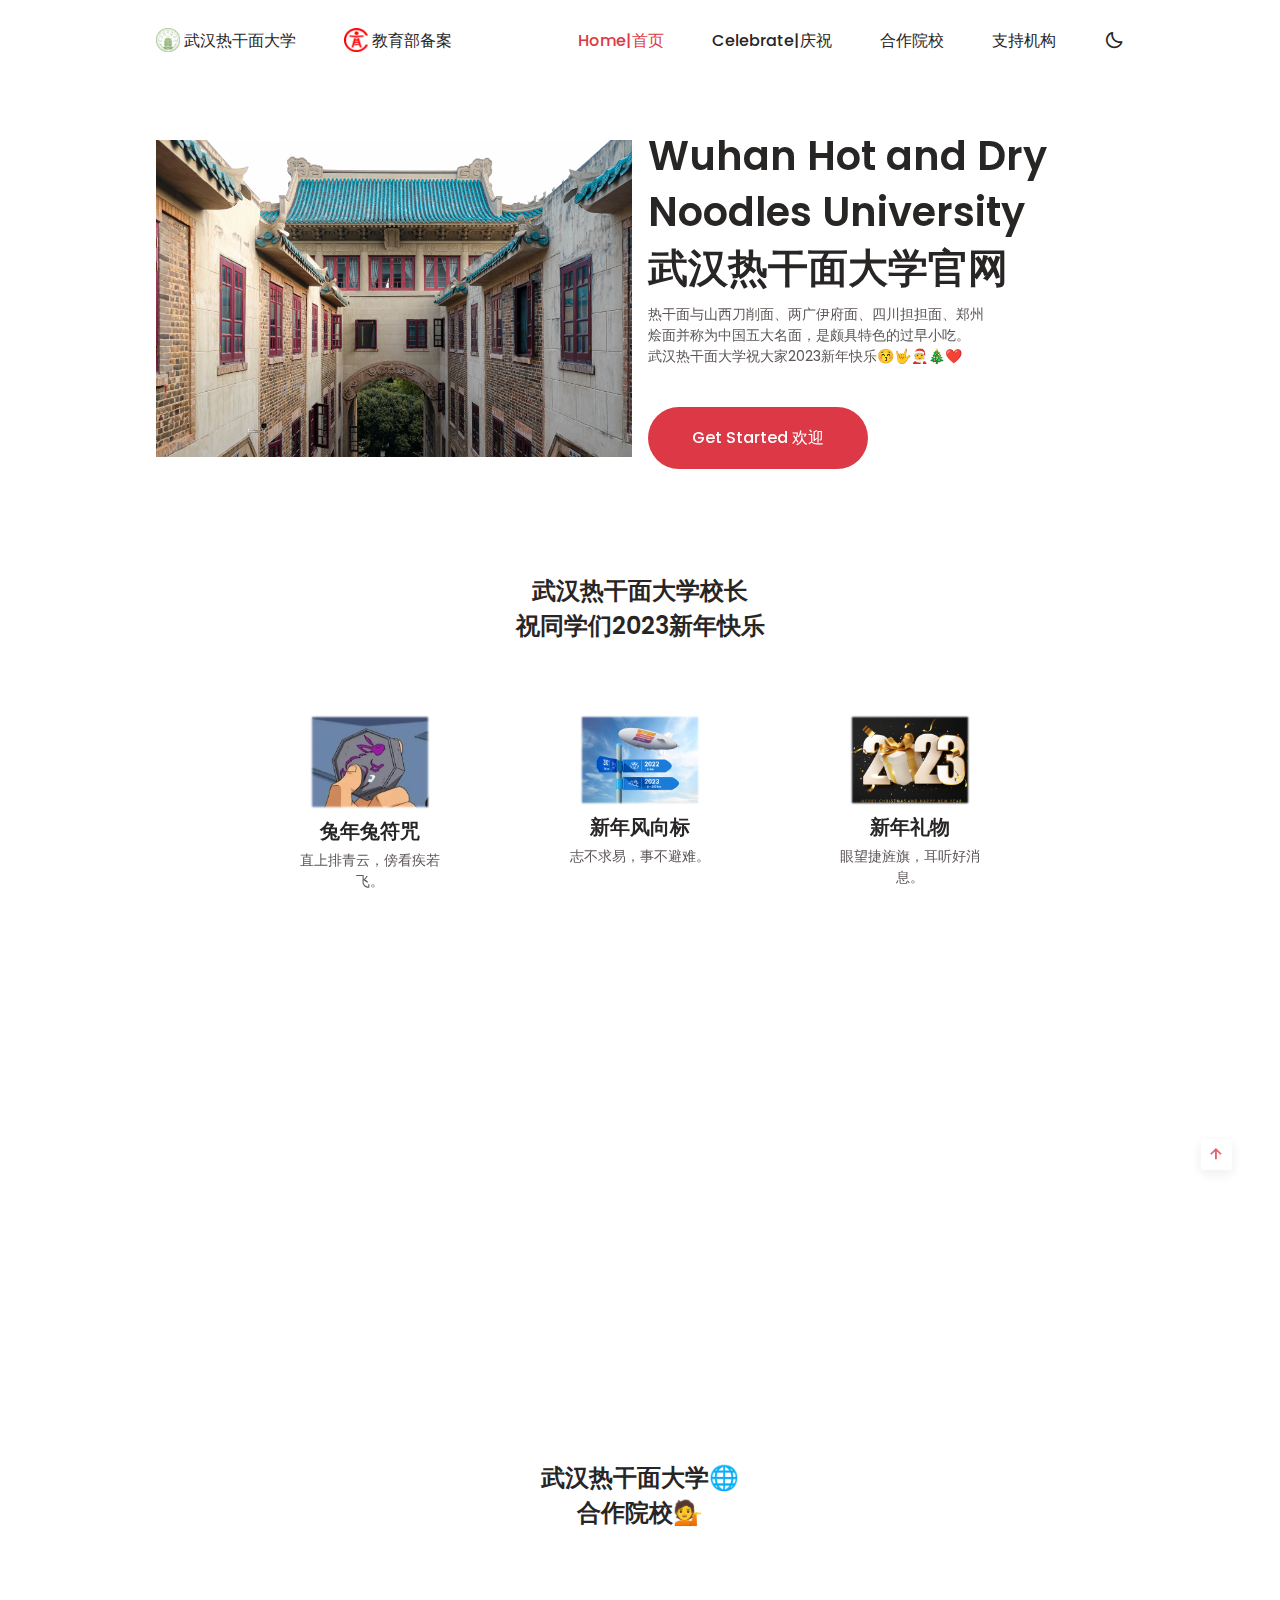
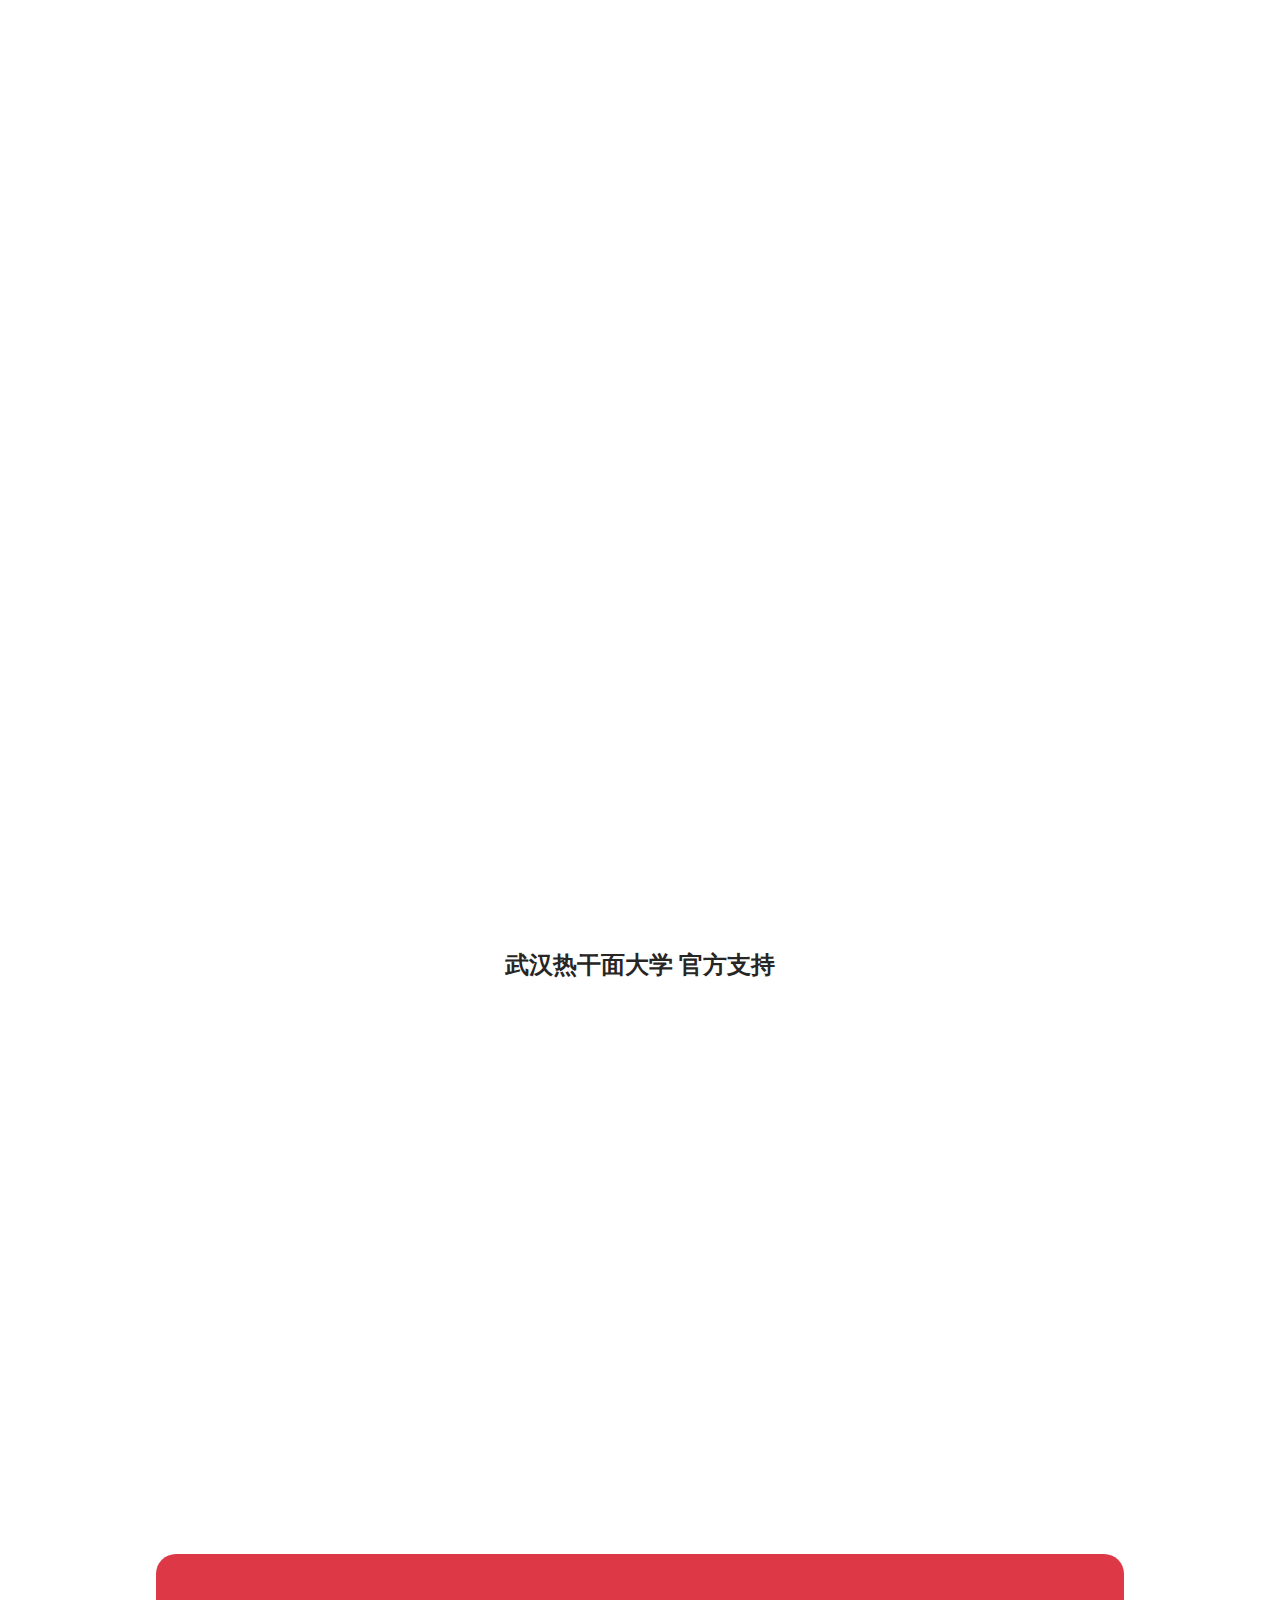
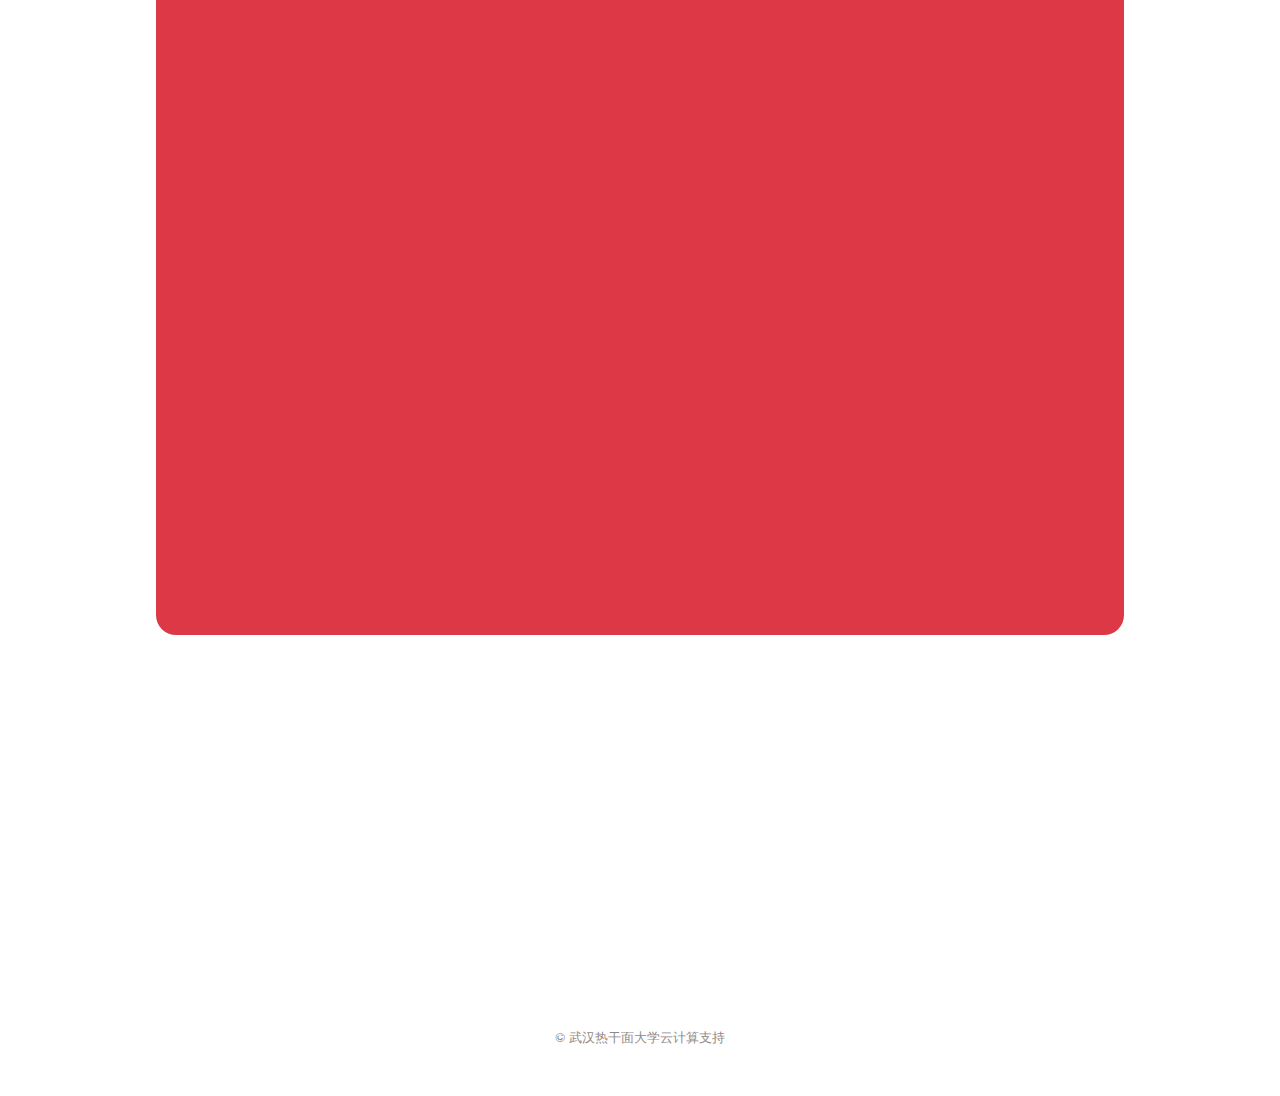
<file: 主页/index.html>
<!DOCTYPE html>
    <html lang="en">
    <head>
        <meta charset="UTF-8">
        <meta name="viewport" content="width=device-width, initial-scale=1.0">

        <!--=============== FAVICON ===============-->
        <link rel="shortcut icon" href="../img/bitbug_favicon.ico" type="image/x-icon">

        <!--=============== BOXICONS ===============-->
        <link rel="stylesheet" href="https://unpkg.com/boxicons@latest/css/boxicons.min.css">

        <!--=============== SWIPER CSS ===============--> 
        <link rel="stylesheet" href="css/swiper-bundle.min.css">

        <!--=============== CSS ===============-->
        <link rel="stylesheet" href="css/styles.css">

        <title>武汉热干面大学🏛️</title>
    </head>
    <body>
        <!--==================== HEADER ====================-->
        <header class="header" id="header">
            <nav class="nav container">
                <a href="#" class="nav__logo">
                    <img src="../img/校徽-绿-圆.png" alt="" class="nav__logo-img"> 
                    武汉热干面大学
                </a>
				
				<a href="#" class="nav__logo">
                    <img src="../img/教育部标识.png" alt="" class="nav__logo-img"> 
                    教育部备案
                </a>

                <div class="nav__menu" id="nav-menu">
                    <ul class="nav__list">
                        <li class="nav__item">
                            <a href="#home" class="nav__link active-link">Home|首页</a>
                        </li>
                        <li class="nav__item">
                            <a href="#celebrate" class="nav__link">Celebrate|庆祝</a>
                        </li>
                        <li class="nav__item">
                            <a href="#gift" class="nav__link">合作院校</a>
                        </li>
                        <li class="nav__item">
                            <a href="#new" class="nav__link">支持机构</a>
                        </li>
                    </ul>

                    <div class="nav__close" id="nav-close">
                        <i class="bx bx-x" ></i>
                    </div>

                    <img src="img/nav-light.png" alt="" class="nav__img">
                </div>
                <div class="nav__btns">
                    <!-- Theme change button -->
                    <i class="bx bx-moon change-theme" id="theme-button"></i>

                    <!-- Toggle button -->
                    <div class="nav__toggle" id="nav-toggle">
                        <i class="bx bx-grid-alt" ></i>
                    </div>
                </div>

            </nav>
        </header>

        <!--==================== MAIN ====================-->
        <main class="main">
            <!--==================== HOME ====================-->
            <section class="home" id="home">
                <div class="home__container container grid">
                    <img src="img/顶部.jpg" alt="" class="home__img">

                    <div class="home__data">
                        <h1 class="home__title">Wuhan Hot and Dry  <br> Noodles University<br> 武汉热干面大学官网</h1>
                        <p class="home__description">
                            热干面与山西刀削面、两广伊府面、四川担担面、郑州烩面并称为中国五大名面，是颇具特色的过早小吃。<br>
							武汉热干面大学祝大家2023新年快乐😚🤟🧑‍🎄🎄❤️
                        </p>
                        <a href="#" class="button">Get Started 欢迎</a>
                    </div>
                </div>
            </section>

            <!--==================== GIVING ====================-->
            <section class="giving section container">
                <h2 class="section__title">
                    武汉热干面大学校长<br> 祝同学们2023新年快乐
                </h2>

                <div class="giving__container grid">
                    <div class="giving__content">
                        <img src="img/新年快乐1.png" alt="" class="giving__img">
                        <h3 class="giving__title">兔年兔符咒</h3>
                        <p class="giving__description">直上排青云，傍看疾若飞。</p>
                    </div>

                    <div class="giving__content">
                        <img src="img/新年快乐2.png" alt="" class="giving__img">
                        <h3 class="giving__title">新年风向标</h3>
                        <p class="giving__description">志不求易，事不避难。</p>
                    </div>

                    <div class="giving__content">
                        <img src="img/新年快乐3.png" alt="" class="giving__img">
                        <h3 class="giving__title">新年礼物</h3>
                        <p class="giving__description">眼望捷旌旗，耳听好消息。</p>
                    </div>
                </div>
            </section>

            <!--==================== CELEBRATE ====================-->
            <section class="celebrate section container" id="celebrate">
                <div class="celebrate__container grid">
                    <div class="celebrate__data">
                        <h2 class="section__title celebrate__title">
                            莘莘学子在武汉热干面大学 <br> 凝聚无限爱😍😁😘🥰🤗
                        </h2>
                        <p class="celebrate__description">
                            在这个节日里，用爱与和平来庆祝，向我们的同学们、老师们和家人们献上祝福，祝他们新年快乐。 😜 🤪 🥳 🤡
                        </p>
                        <a href="#" class="button">
							Send Good Wishes <br/> 送上美好的祝愿于您
						</a>
                    </div>

                    <img src="img/中部过渡.png" alt="" class="celebrate__img">
                </div>
            </section>

            <!--==================== GIFT ====================-->
            <section class="gift section container" id="gift">
                <h2 class="section__title">武汉热干面大学🌐 <br/> 合作院校💁</h2>

                <div class="gift__container grid">
                    <article class="gift__card">
                        <img src="img/吉林冷面大学.jpg" alt="" class="gift__img">
                        <i class="bx bx-heart gift__icon"></i>
                        
                        <h3 class="gift__price">新年快乐</h3>
                        <span class="gift__title">@吉林冷面大学</span>
                    </article>

                    <article class="gift__card">
                        <img src="img/河南油馍头大学.jpg" alt="" class="gift__img">
                        <i class="bx bx-heart gift__icon"></i>
                        
                        <h3 class="gift__price">新年快乐</h3>
                        <span class="gift__title">@河南油馍头大学</span>
                    </article>

                    <article class="gift__card">
                        <img src="img/江西泥巴研究院.jpg" alt="" class="gift__img">
                        <i class="bx bx-heart gift__icon"></i>
                        
                        <h3 class="gift__price">新年快乐</h3>
                        <span class="gift__title">@江西泥巴研究院</span>
                    </article>

                    <article class="gift__card">
                        <img src="img/广东凉茶大学.jpg" alt="" class="gift__img">
                        <i class="bx bx-heart gift__icon"></i>
                        
                        <h3 class="gift__price">新年快乐</h3>
                        <span class="gift__title">@广东凉茶大学</span>
                    </article>

                    <article class="gift__card">
                        <img src="img/河南胡辣汤大学.jpg" alt="" class="gift__img">
                        <i class="bx bx-heart gift__icon"></i>
                        
                        <h3 class="gift__price">新年快乐</h3>
                        <span class="gift__title">@河南胡辣汤大学</span>
                    </article>
					
					<article class="gift__card">
                        <img src="img/浙江小笼包大学.jpg" alt="" class="gift__img">
                        <i class="bx bx-heart gift__icon"></i>
                        
                        <h3 class="gift__price">新年快乐</h3>
                        <span class="gift__title">@浙江小笼包大学</span>
                    </article>
					
					<article class="gift__card">
                        <img src="img/西南F4折耳根大学.jpg" alt="" class="gift__img">
                        <i class="bx bx-heart gift__icon"></i>
                        
                        <h3 class="gift__price">新年快乐</h3>
                        <span class="gift__title">@西南F4折耳根大学</span>
                    </article>
					
					<article class="gift__card">
                        <img src="img/山东煎饼大学.jpg" alt="" class="gift__img">
                        <i class="bx bx-heart gift__icon"></i>
                        
                        <h3 class="gift__price">新年快乐</h3>
                        <span class="gift__title">@山东煎饼大学</span>
                    </article>
					
                </div>
            </section>

            <!--==================== NEW ====================-->
            <section class="new section container" id="new">
                <h2 class="section__title">武汉热干面大学 官方支持
				</h2>

                <div class="new__container">
                    <div class="swiper new-swiper">
                        <div class="swiper-wrapper">
                            <article class="new__card swiper-slide">
                                <div class="new__overlay"></div>

                                <img src="img/支持1.png" alt="" class="new__img">
                                <h3 class="new__price">TPC</h3>
                                <span class="new__title">提供技术指导</span>
                                
                                <button class="button new__button">
                                    <i class="bx bx-heart new__icon"></i>
                                </button>
                            </article>

                            <article class="new__card swiper-slide">
                                <div class="new__overlay"></div>

                                <img src="img/支持2.png" alt="" class="new__img">
                                <h3 class="new__price">Macrosoft</h3>
                                <span class="new__title">提供整体设计</span>

                                <button class="button new__button">
                                    <i class="bx bx-heart new__icon"></i>
                                </button>
                            </article>

                            <article class="new__card swiper-slide">
                                <div class="new__overlay"></div>

                                <img src="img/支持3.png" alt="" class="new__img">
                                <h3 class="new__price">GitHub</h3>
                                <span class="new__title">提供网址服务</span>

                                <button class="button new__button">
                                    <i class="bx bx-heart new__icon"></i>
                                </button>
                            </article>

                            <article class="new__card swiper-slide">
                                <div class="new__overlay"></div>

                                <img src="img/支持4.png" alt="" class="new__img">
                                <h3 class="new__price">武汉热干面大学</h3>
                                <span class="new__title">整体网站维护工作</span>

                                <button class="button new__button">
                                    <i class="bx bx-heart new__icon"></i>
                                </button>
                            </article>
                        </div>

                        <div class="swiper-pagination"></div>
                    </div>
                </div>
            </section>

            <!--==================== MESSAGE ====================-->
            <section class="message section container">
                <div class="message__container grid">
                    <form action="" class="message__form">
                        <h2 class="message__title">武汉热干面大学 <br> 同学们 <br> 希望收到大家的祝愿!</h2>
                        <input type="email" placeholder="撰写您的信息 💁" class="message__input">
                        <button class="button message__button">发送你的祝愿 ✉️</button>
                    </form>

                    <img src="img/底部.jpg" alt="" class="message__img">
                </div>
            </section>
        </main>

        <!--==================== FOOTER ====================-->
        <footer class="footer section">
            <div class="footer__container container grid">
                <div>
                    <a href="#" class="footer__logo">
                        <img src="../img/警徽标识.png" alt="" class="footer__logo-img"> 
                        公安部备案
                    </a>

                    <p class="footer__description">
                        武汉热干面大学 <br> 很多爱 😘
                    </p>
                </div>

                <div>
                    <h3 class="footer__title">学校的服务</h3>

                    <ul class="footer__links">
                        <li>
                            <a href="#" class="footer__link">成绩查询</a>
                        </li>
                        <li>
                            <a href="#" class="footer__link">专业介绍</a>
                        </li>
                        <li>
                            <a href="#" class="footer__link">接受建议</a>
                        </li>
                    </ul>
                </div>

                <div>
                    <h3 class="footer__title">支持我们</h3>

                    <ul class="footer__links">
                        <li>
                            <a href="#" class="footer__link">张校长</a>
                        </li>
                        <li>
                            <a href="#" class="footer__link">🐧1932674426</a>
                        </li>
                        <li>
                            <a href="#" class="footer__link">✉️zyh040410@lookout.com
							</a>
                        </li>
                    </ul>
                </div>

                <div>
                    <h3 class="footer__title">参与建设</h3>

                    <div class="footer__aviables">
                        <img src="img/aviable3.png" alt="" class="footer__aviable-img">
                        <img src="img/aviable4.png" alt="" class="footer__aviable-img">
                    </div>
                </div>

                <img src="../img/黄鹤楼2.png" alt="" class="footer__img1">
                <img src="../img/黄鹤楼.png" alt="" class="footer__img2">
            </div>

            <span class="footer__copy">&#169; 武汉热干面大学云计算支持</span>
        </footer>

        <!--=============== SCROLL UP ===============-->
        <a href="#" class="scrollup" id="scroll-up"> 
            <i class="bx bx-up-arrow-alt scrollup__icon" ></i>
        </a>

        <!--=============== SCROLL REVEAL ===============-->
        <script src="js/scrollreveal.min.js"></script>

        <!--=============== SWIPER JS ===============-->
        <script src="js/swiper-bundle.min.js"></script>

        <!--=============== MAIN JS ===============-->
        <script src="js/main.js"></script>
    </body>
</html>
</file>
<file: 主页/css/styles.css>
/*=============== GOOGLE FONTS ===============*/
@import url("https://fonts.googleapis.com/css2?family=Poppins:wght@400;500;600&display=swap");

/*=============== VARIABLES CSS ===============*/
:root {
  --header-height: 3.5rem;

  /*========== Colors ==========*/
  /*Color mode HSL(hue, saturation, lightness)*/
  --first-color: hsl(355, 70%, 54%);
  --first-color-alt: hsl(355, 66%, 50%);
  --title-color: hsl(355, 4%, 15%);
  --text-color: hsl(355, 4%, 35%);
  --text-color-light: hsl(355, 4%, 55%);
  --body-color: #fff;
  --container-color: #fff;

  /*========== Font and typography ==========*/
  /*.5rem = 8px | 1rem = 16px ...*/
  --body-font: 'Poppins', sans-serif;

  --biggest-font-size: 1.5rem;
  --h1-font-size: 1.5rem;
  --h2-font-size: 1.25rem;
  --h3-font-size: 1rem;
  --normal-font-size: .938rem;
  --small-font-size: .813rem;
  --smaller-font-size: .75rem;

  /*========== Font weight ==========*/
  --font-medium: 500;
  --font-semi-bold: 600;

  /*========== Margenes Bottom ==========*/
  /*.5rem = 8px | 1rem = 16px ...*/
  --mb-0-25: .25rem;
  --mb-0-5: .5rem;
  --mb-1: 1rem;
  --mb-1-5: 1.5rem;
  --mb-2: 2rem;
  --mb-2-5: 2.5rem;

  /*========== z index ==========*/
  --z-tooltip: 10;
  --z-fixed: 100;
}

/* Responsive typography */
@media screen and (min-width: 968px) {
  :root {
    --biggest-font-size: 2.5rem;
    --h1-font-size: 2.25rem;
    --h2-font-size: 1.5rem;
    --h3-font-size: 1.25rem;
    --normal-font-size: 1rem;
    --small-font-size: .875rem;
    --smaller-font-size: .813rem;
  }
}

/*=============== BASE ===============*/
* {
  box-sizing: border-box;
  padding: 0;
  margin: 0;
}

html {
  scroll-behavior: smooth;
}

body,
button,
input {
  font-family: var(--body-font);
  font-size: var(--normal-font-size);
}

body {
  margin: var(--header-height) 0 0 0;
  background-color: var(--body-color);
  color: var(--text-color);
  transition: .4s; /*For animation dark mode*/
}

h1, h2, h3, h4 {
  color: var(--title-color);
  font-weight: var(--font-semi-bold);
}

ul {
  list-style: none;
}

a {
  text-decoration: none;
}

img {
  max-width: 100%;
  height: auto;
}

button {
  cursor: pointer;
  border: none;
  outline: none;
}

/*=============== THEME ===============*/
.nav__btns {
  display: flex;
  align-items: center;
  column-gap: 1rem;
}

.change-theme {
  color: var(--title-color);
  font-size: 1.25rem;
  cursor: pointer;
}

/*========== Variables Dark theme ==========*/
body.dark-theme {
  --title-color: hsl(355, 4%, 95%);
  --text-color: hsl(355, 4%, 75%);
  --body-color: hsl(355, 20%, 12%);
  --container-color: hsl(355, 16%, 16%);
}

/*========== 
    Color changes in some parts of 
    the website, in dark theme 
==========*/
.dark-theme .scroll-header,
.dark-theme .nav__menu {
  box-shadow: 0 2px 4px hsla(0, 0%, 4%, .3);
}

.dark-theme .message__container {
  background-color: var(--container-color);
}

.dark-theme .message__input {
  background-color: var(--body-color);
}

.dark-theme .message__button {
  background-color: var(--first-color);
}

.dark-theme .message__button:hover {
  background-color: var(--first-color-alt);
}

.dark-theme::-webkit-scrollbar {
  background: hsl(355, 8%, 30%);
}

/*=============== REUSABLE CSS CLASSES ===============*/
.container {
  max-width: 968px;
  margin-left: var(--mb-1-5);
  margin-right: var(--mb-1-5);
}

.grid {
  display: grid;
}

.main {
  overflow: hidden;
}

.section {
  padding: 4.5rem 0 1rem;
}

.section__title {
  font-size: var(--h2-font-size);
  margin-bottom: var(--mb-2-5);
  text-align: center;
}

/*=============== HEADER ===============*/
.header {
  width: 100%;
  background-color: var(--body-color);
  position: fixed;
  top: 0;
  left: 0;
  z-index: var(--z-fixed);
  transition: .4s; /*For animation dark mode*/
}

/*=============== NAV ===============*/
.nav {
  height: var(--header-height);
  display: flex;
  justify-content: space-between;
  align-items: center;
}

.nav__logo, 
.nav__close, 
.nav__toggle {
  color: var(--title-color);
}

.nav__logo {
  display: flex;
  align-items: center;
  column-gap: .25rem;
  font-weight: var(--font-medium);
}

.nav__logo-img {
  width: 1.5rem;
}

.nav__toggle {
  display: inline-flex;
  font-size: 1.25rem;
  cursor: pointer;
}

@media screen and (max-width: 767px) {
  .nav__menu {
    position: fixed;
    background-color: var(--body-color);
    top: -100%;
    left: 0;
    width: 100%;
    padding: 4rem 0;
    border-radius: 0 0 1.5rem 1.5rem;
    box-shadow: 0 1px 4px hsla(0, 4%, 15%, .1);
    transition: .4s;
  }
}

.nav__img {
  width: 100px;
  position: absolute;
  top: 0;
  left: 0;
  transform: rotate(-15deg);
}

.nav__list {
  display: flex;
  flex-direction: column;
  align-items: center;
  row-gap: 1.5rem;
}

.nav__link {
  color: var(--title-color);
  font-weight: var(--font-medium);
  transition: .3s;
}

.nav__link:hover {
  color: var(--first-color);
}

.nav__close {
  font-size: 2rem;
  position: absolute;
  top: .5rem;
  right: 1rem;
  cursor: pointer;
}

/* Show menu */
.show-menu {
  top: 0;
}

/* Change background header */
.scroll-header {
  box-shadow: 0 1px 4px hsla(0, 4%, 15%, .1);
}

/* Active link */
.active-link {
  color: var(--first-color);
}

/*=============== HOME ===============*/
.home__container {
  padding-top: 1.5rem;
  row-gap: 1.5rem;
}

.home__img {
  width: 320px;
  justify-self: center;
}

.home__data {
  text-align: center;
}

.home__title {
  font-size: var(--biggest-font-size);
  line-height: 140%;
  margin-bottom: var(--mb-0-5);
}

.home__description {
  font-size: var(--small-font-size);
  padding: 0 2rem;
  margin-bottom: var(--mb-2-5);
}

/*=============== BUTTONS ===============*/
.button {
  display: inline-block;
  background-color: var(--first-color);
  color: #fff;
  padding: 1.15rem 2.75rem;
  font-weight: var(--font-medium);
  border-radius: 3rem;
  transition: .3s;
}

.button:hover {
  background-color: var(--first-color-alt);
}

/*=============== GIVING ===============*/
.giving__container {
  grid-template-columns: repeat(2, 1fr);
  gap: 2.5rem 1.5rem;
}

.giving__content {
  text-align: center;
}

.giving__img {
  width: 100px;
  transition: .3s;
}

.giving__title {
  font-size: var(--h3-font-size);
  margin-bottom: var(--mb-0-25);
}

.giving__description {
  font-size: var(--small-font-size);
}

.giving__img:hover {
  transform: translateY(-.25rem);
}

/*=============== CELEBRATE ===============*/
.celebrate__container {
  row-gap: 1rem;
}

.celebrate__data {
  text-align: center;
}

.celebrate__title {
  margin-bottom: var(--mb-1-5);
}

.celebrate__description {
  margin-bottom: var(--mb-2-5);
}

.celebrate__img {
  width: 280px;
  justify-self: center;
}

/*=============== GIFT ===============*/
.gift__container {
  grid-template-columns: repeat(2, 1fr);
  gap: 1.5rem;
}

.gift__card {
  display: grid;
  position: relative;
  background-color: var(--container-color);
  box-shadow: 0 4px 16px hsla(355, 25%, 15%, .1);
  padding: 1.5rem 1rem 1rem;
  border-radius: .75rem;
}

.gift__img {
  width: 100px;
  justify-self: center;
  margin-bottom: var(--mb-0-25);
  transition: .3s;
}

.gift__icon {
  font-size: 1.25rem;
  color: var(--first-color);
  position: absolute;
  top: 1rem;
  right: 1rem;
  cursor: pointer;
}

.gift__price {
  font-size: var(--h3-font-size);
}

.gift__title {
  font-size: var(--smaller-font-size);
  font-weight: var(--font-medium);
}

.gift__card:hover .gift__img {
  transform: translateY(-.25rem);
}

/*=============== NEW ===============*/
.new__card {
  position: relative;
  width: 230px;
  background-color: var(--container-color);
  box-shadow: 0 4px 16px hsla(355, 25%, 15%, .1);
  padding: 1rem 1rem 1.5rem;
  border-radius: .75rem;
  text-align: center;
  margin-bottom: 4rem;
  overflow: hidden;
}

.new__overlay {
  width: 250px;
  height: 250px;
  background-color: var(--first-color);
  border-radius: 50%;
  position: absolute;
  top: -5rem;
  left: -.65rem;
  z-index: 0;
}

.new__img {
  position: relative;
  width: 150px;
  margin-bottom: var(--mb-2);
  transition: .3s;
}

.new__price {
  font-size: var(--h2-font-size);
}

.new__title {
  font-weight: var(--font-medium);
}

.new__button {
  display: flex;
  padding: .5rem;
  border-radius: .25rem .25rem .75rem .25rem;
  position: absolute;
  right: 0;
  bottom: 0;
}

.new__icon {
  font-size: 1.25rem;
}

.new__card:hover .new__img {
  transform: translateY(-.5rem);
}

/*Class Swiper*/
.swiper-pagination-bullet {
  background-color: var(--text-color);
}

.swiper-pagination-bullet-active {
  background-color: var(--first-color);
}

/*=============== MESSAGE ===============*/
.message__container {
  row-gap: 3rem;
  background-color: var(--first-color);
  padding: 2.5rem 1.5rem 2.5rem;
  border-radius: 1.25rem;
}

.message__form {
  text-align: center;
}

.message__title {
  color: #fff;
  margin-bottom: var(--mb-1-5);
}

.message__input {
  width: 100%;
  background: #fff;
  color: var(--text-color);
  padding: 1rem 1.5rem;
  border-radius: 3rem;
  border: none;
  outline: none;
  margin-bottom: var(--mb-1);
}

.message__button {
  background-color: var(--title-color);
  width: 100%;
}

.message__button:hover {
  background-color: var(--title-color);
}

.message__img {
  width: 200px;
  justify-self: center;
  transform: rotate(15deg);
}

/*=============== FOOTER ===============*/
.footer {
  overflow: hidden;
}

.footer__container {
  position: relative;
  row-gap: 2rem;
}

.footer__logo {
  display: flex;
  align-items: center;
  column-gap: .25rem;
  color: var(--title-color);
  font-weight: var(--font-medium);
}

.footer__logo-img {
  width: 1.5rem;
}

.footer__description {
  font-size: var(--small-font-size);
}

.footer__logo, 
.footer__title {
  margin-bottom: var(--mb-1);
}

.footer__title {
  font-size: var(--h3-font-size);
}

.footer__links, 
.footer__aviables {
  display: flex;
  flex-direction: column;
  row-gap: .75rem;
}

.footer__link {
  color: var(--text-color);
  transition: .3s;
}

.footer__link:hover {
  color: var(--title-color);
}

.footer__aviable-img {
  width: 100px;
  cursor: pointer;
}

.footer__copy {
  display: block;
  margin: 3.5rem 0 1rem 0;
  text-align: center;
  font-size: var(--smaller-font-size);
  color: var(--text-color-light);
}

.footer__img1, 
.footer__img2 {
  position: absolute;
  width: 100px;
}

.footer__img1 {
  top: 25%;
  right: 2rem;
}

.footer__img2 {
  top: 75%;
  right: -4rem;
}

/*=============== SCROLL UP ===============*/
.scrollup {
  position: fixed;
  right: 1rem;
  bottom: -30%;
  background-color: var(--container-color);
  box-shadow: 0 4px 12px hsla(0, 0%, 20%, .1);
  display: inline-flex;
  padding: .35rem;
  border-radius: .25rem;
  z-index: var(--z-tooltip);
  opacity: .8;
  transition: .4s;
}

.scrollup:hover {
  opacity: 1;
}

.scrollup__icon {
  font-size: 1.25rem;
  color: var(--first-color);
}

/* Show Scroll Up*/
.show-scroll {
  bottom: 3rem;
}

/*=============== SCROLL BAR ===============*/
::-webkit-scrollbar {
  width: .6rem;
  background: hsl(355, 8%, 44%);
  border-radius: 1rem;
}

::-webkit-scrollbar-thumb {
  background: hsl(355, 32%, 17%);
  border-radius: 1rem;
}

/*=============== BREAKPOINTS ===============*/
/* For small devices */
@media screen and (max-width: 320px) {
  .container {
    margin-left: var(--mb-1);
    margin-right: var(--mb-1);
  }

  .giving__container {
    gap: 1rem;
  }

  .gift__container {
    grid-template-columns: 150px;
    justify-content: center;
  }
}

/* For medium devices */
@media screen and (min-width: 576px) {
  .home__description {
    padding: 0 8rem;
  }

  .giving__container {
    grid-template-columns: repeat(2, 142px);
    justify-content: center;
    gap: 2.5rem 3.5rem;
  }

  .celebrate__description {
    padding: 0 4rem;
  }

  .gift__container {
    grid-template-columns: repeat(2, 180px);
    justify-content: center;
    gap: 2rem;
  }

  .message__input,
  .message__button {
    width: 60%;
  }

  .footer__container {
    grid-template-columns: repeat(2, 1fr);
  }
}

@media screen and (min-width: 767px) {
  body {
    margin: 0;
  }
  .section {
    padding: 6.5rem 0 2rem;
  }

  .nav {
    height: calc(var(--header-height) + 1.5rem);
    column-gap: 3rem;
  }
  .nav__toggle, 
  .nav__close, 
  .nav__img {
    display: none;
  }
  .nav__menu {
    margin-left: auto;
  }
  .nav__list {
    flex-direction: row;
    column-gap: 3rem;
  }
  .dark-theme .nav__menu {
    box-shadow: none;
  }

  .home__container,
  .celebrate__container,
  .message__container {
    grid-template-columns: repeat(2, 1fr);
    align-items: center;
  }
  .home__container {
    padding-top: 8rem;
  }
  .home__data {
    text-align: initial;
  }
  .home__description {
    padding: 0;
  }

  .giving__container {
    grid-template-columns: repeat(3, 142px);
    column-gap: 5rem;
  }

  .celebrate__data, 
  .celebrate__title {
    text-align: initial;
  }
  .celebrate__description {
    padding: 0;
  }

  .gift__container {
    grid-template-columns: repeat(3, 200px);
    gap: 2.5rem;
  }

  .footer__container {
    grid-template-columns: repeat(3, 1fr);
  }
}

/* For large devices */
@media screen and (min-width: 992px) {
  .container {
    margin-left: auto;
    margin-right: auto;
  }

  .home__container {
    column-gap: 1rem;
  }
  .home__img {
    width: 500px;
  }
  .home__description {
    padding-right: 8rem;
  }

  .giving__container {
    column-gap: 8rem;
    padding-top: 2rem;
  }
  .giving__img {
    width: 120px;
  }

  .celebrate__img {
    width: 450px;
  }
  .celebrate__description {
    padding-right: 7rem;
  }

  .gift__container {
    padding-top: 2rem;
  }
  .gift__card {
    padding: 2rem 1.5rem 1.5rem;
  }
  .gift__img {
    width: 120px;
    margin-bottom: var(--mb-1);
  }
  .gift__title {
    font-size: var(--small-font-size);
  }

  .new__container {
    padding-top: 2rem;
  }
  .new__card {
    margin-bottom: 5rem;
  }
  .new__price {
    font-size: var(--h3-font-size);
  }

  .message__container {
    padding: 3.5rem 0;
    grid-template-columns: repeat(2, max-content);
    column-gap: 4rem;
    justify-content: center;
  }

  .message__form {
    text-align: initial;
  }
  .message__title {
    font-size: var(--h1-font-size);
  }
  .message__input {
    display: block;
    width: 280px;
  }
  .message__button {
    width: initial;
  }
  .message__img {
    width: 320px;
  }

  .footer__container {
    grid-template-columns: repeat(4, max-content);
    justify-content: space-between;
  }
  .footer__copy {
    margin-top: 7rem;
  }
  .footer__img1, 
  .footer__img2 {
    width: 120px;
  }
  .footer__img1 {
    top: 100%;
    left: 0;
  }
  .footer__img2 {
    top: 40%;
    right: -7rem;
  }
  
  .scrollup {
    right: 3rem;
  }
}
</file>
